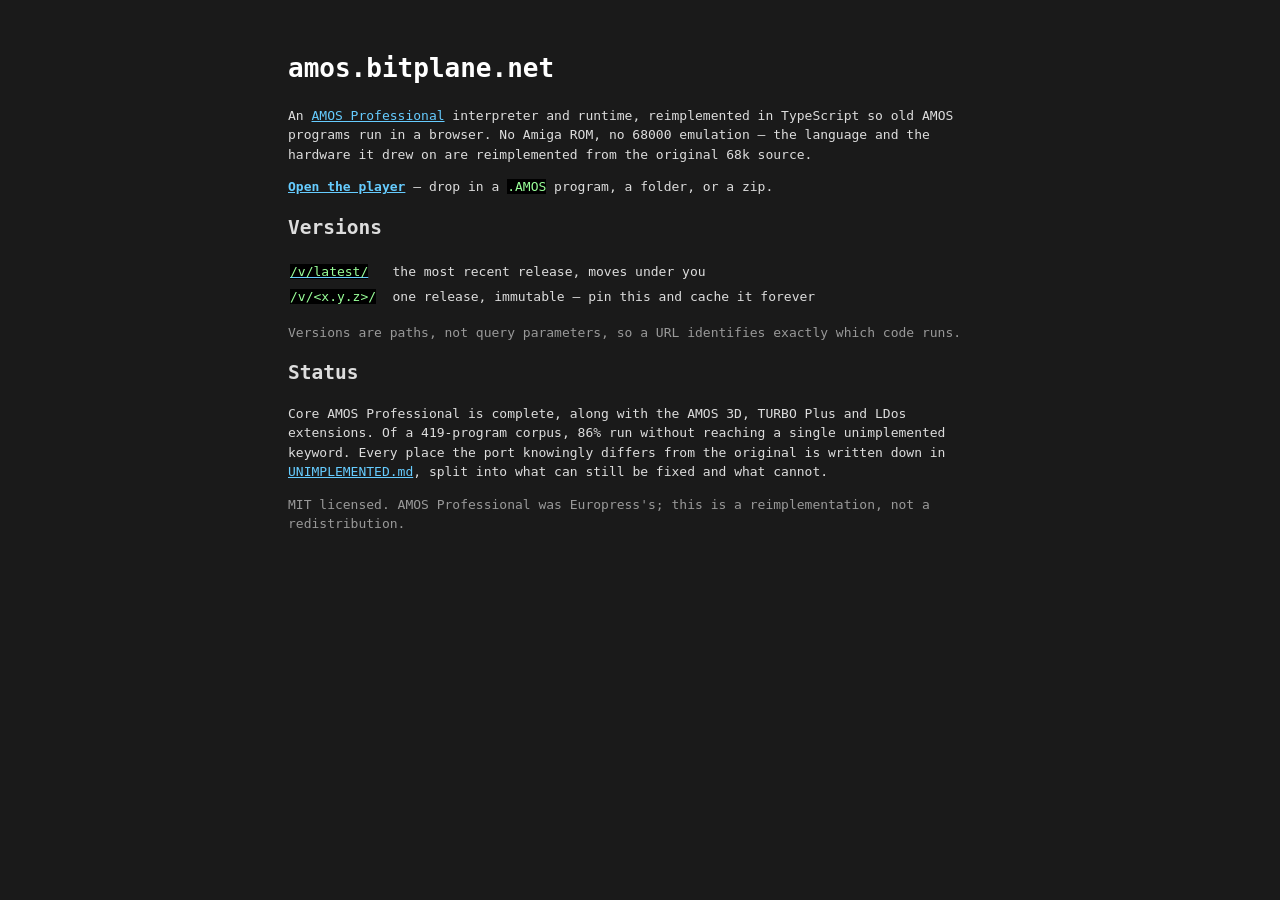
<file: index.html>
<!doctype html>
<meta charset="utf-8" />
<title>amos.bitplane.net</title>
<meta name="viewport" content="width=device-width, initial-scale=1" />
<style>
  :root { color-scheme: dark }
  body {
    background: #1a1a1a; color: #ddd; font-family: monospace;
    max-width: 44rem; margin: 0 auto; padding: 2rem 1rem; line-height: 1.5;
  }
  h1 { color: #fff }
  a { color: #6cf }
  code, pre { background: #000; color: #9f9 }
  pre { padding: .75rem; overflow-x: auto; border: 1px solid #333 }
  td { padding: .1rem .9rem .1rem 0; vertical-align: top }
  .note { color: #999 }
</style>

<h1>amos.bitplane.net</h1>

<p>An <a href="https://github.com/bitplane/amos-ts">AMOS Professional</a>
interpreter and runtime, reimplemented in TypeScript so old AMOS programs run
in a browser. No Amiga ROM, no 68000 emulation — the language and the hardware
it drew on are reimplemented from the original 68k source.</p>

<p><a href="v/latest/"><strong>Open the player</strong></a> — drop in a
<code>.AMOS</code> program, a folder, or a zip.</p>

<h2>Versions</h2>

<table>
  <tr><td><a href="v/latest/"><code>/v/latest/</code></a></td>
      <td>the most recent release, moves under you</td></tr>
  <tr><td><code>/v/&lt;x.y.z&gt;/</code></td>
      <td>one release, immutable — pin this and cache it forever</td></tr>
</table>

<p class="note">Versions are paths, not query parameters, so a URL identifies
exactly which code runs.</p>

<h2>Status</h2>

<p>Core AMOS Professional is complete, along with the AMOS 3D, TURBO Plus and
LDos extensions. Of a 419-program corpus, 86% run without reaching a single
unimplemented keyword. Every place the port knowingly differs from the
original is written down in
<a href="https://github.com/bitplane/amos-ts/blob/main/UNIMPLEMENTED.md">UNIMPLEMENTED.md</a>,
split into what can still be fixed and what cannot.</p>

<p class="note">MIT licensed. AMOS Professional was Europress's; this is a
reimplementation, not a redistribution.</p>
</file>
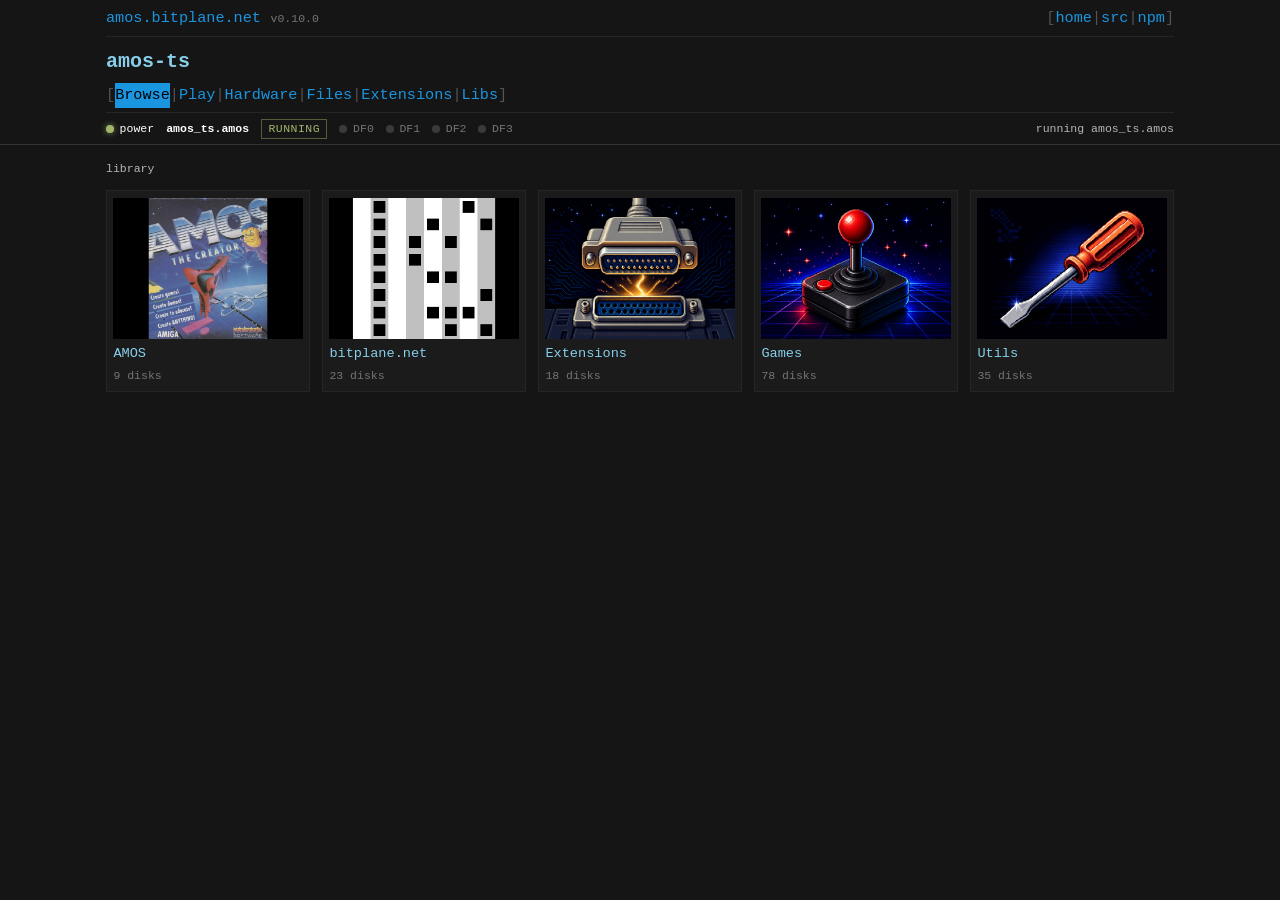
<file: v/0.10.0/index.html>
<!doctype html>
<html lang="en">
  <head>
    <meta charset="utf-8" />
    <meta name="viewport" content="width=device-width, initial-scale=1" />
    <title>amos-ts</title>
    <script type="module" crossorigin src="./assets/standalone.js"></script>
    <link rel="stylesheet" crossorigin href="./assets/index.css">
  </head>
  <body>
    <header id="top">
      <div class="wrap">
        <!--
          The same shape bitplane.net wears: the site on the left, its rooms on
          the right, and every bracket and pipe in .slash so the words are what
          you read. This page is a room of that site, so it says so first.
        -->
        <nav id="sitenav">
          <span id="brand"
            ><a href="https://amos.bitplane.net/">amos.</a><a href="https://bitplane.net">bitplane.net</a
            ><span id="version" title="which build of the player this page loaded"></span
          ></span>
          <span id="sitelinks"
            ><span class="slash">[</span><a href="https://bitplane.net/dev/amos/">home</a
            ><span class="slash">|</span><a href="https://github.com/bitplane/amos-ts">src</a
            ><span class="slash">|</span><a href="https://www.npmjs.com/package/amos-ts">npm</a
            ><span class="slash">]</span></span
          >
        </nav>
        <h1 id="title">amos-ts</h1>
        <nav id="tabbar"></nav>
        <div id="strip-host"></div>
      </div>
    </header>

    <main class="wrap" id="panels">
      <div id="panel-emulator">
        <div id="player"></div>
      </div>

      <div id="panel-files">
        <p class="panel-intro">
          Drop .AMOS programs, data files, folders, zips or .adf disk images anywhere on the page,
          or pick them below. Drag a row onto a drawer to move it, and click a program to run it.
        </p>
        <div id="filebar">
          <input type="file" id="file" accept=".amos,.AMOS,.txt,.zip,.tar,.gz,.abk,.iff,.adf" multiple />
        </div>
        <div id="fstree"></div>
      </div>
    </main>

  </body>
</html>
</file>
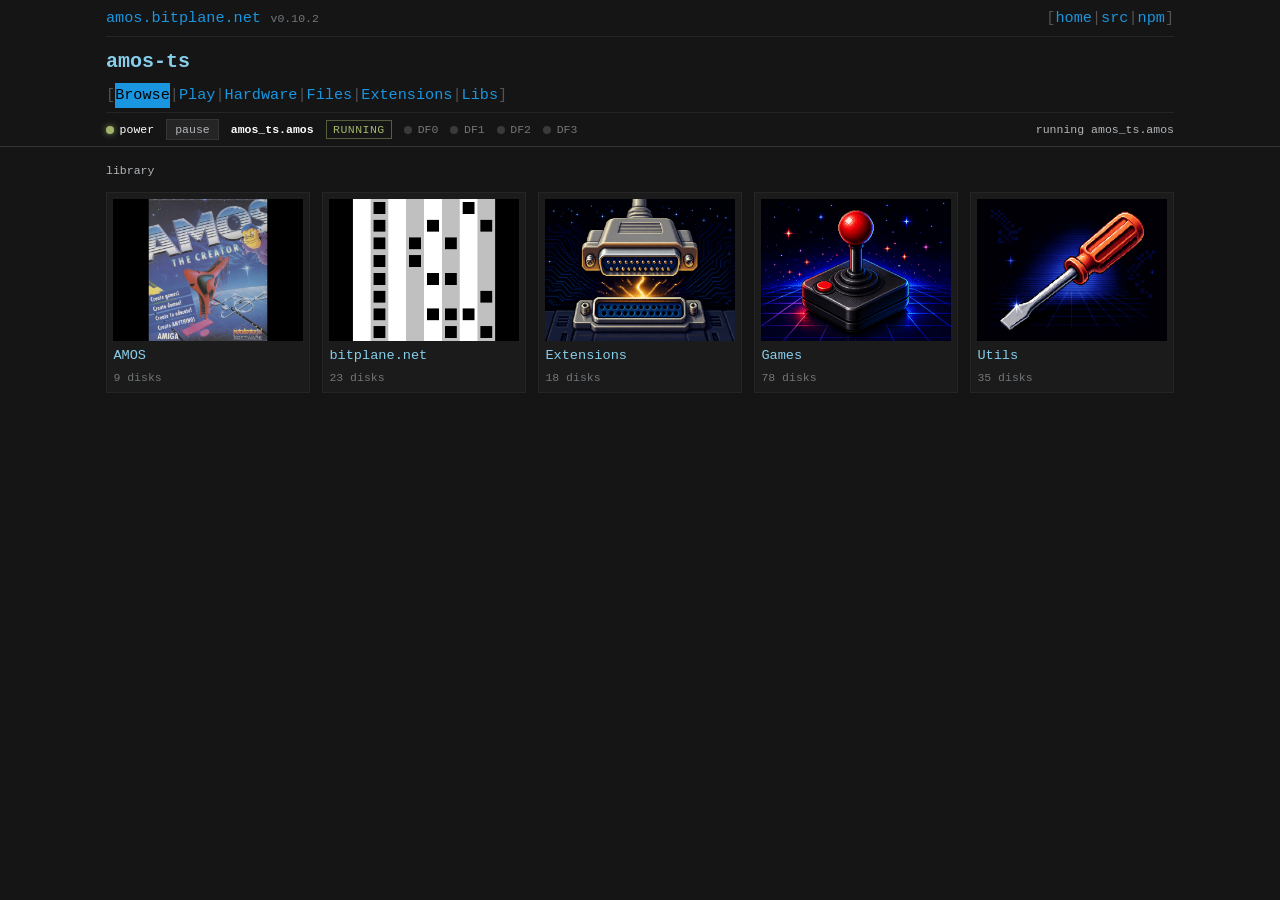
<file: v/0.10.2/index.html>
<!doctype html>
<html lang="en">
  <head>
    <meta charset="utf-8" />
    <meta name="viewport" content="width=device-width, initial-scale=1" />
    <title>amos-ts</title>
    <script type="module" crossorigin src="./assets/standalone.js"></script>
    <link rel="stylesheet" crossorigin href="./assets/index.css">
  </head>
  <body>
    <header id="top">
      <div class="wrap">
        <!--
          The same shape bitplane.net wears: the site on the left, its rooms on
          the right, and every bracket and pipe in .slash so the words are what
          you read. This page is a room of that site, so it says so first.
        -->
        <nav id="sitenav">
          <span id="brand"
            ><a href="https://amos.bitplane.net/">amos.</a><a href="https://bitplane.net">bitplane.net</a
            ><span id="version" title="which build of the player this page loaded"></span
          ></span>
          <span id="sitelinks"
            ><span class="slash">[</span><a href="https://bitplane.net/dev/amos/">home</a
            ><span class="slash">|</span><a href="https://github.com/bitplane/amos-ts">src</a
            ><span class="slash">|</span><a href="https://www.npmjs.com/package/amos-ts">npm</a
            ><span class="slash">]</span></span
          >
        </nav>
        <h1 id="title">amos-ts</h1>
        <nav id="tabbar"></nav>
        <div id="strip-host"></div>
      </div>
    </header>

    <main class="wrap" id="panels">
      <div id="panel-emulator">
        <div id="player"></div>
      </div>

      <div id="panel-files">
        <p class="panel-intro">
          Drop .AMOS programs, data files, folders, zips or .adf disk images anywhere on the page,
          or pick them below. Click a drawer to open it, a row to see what is inside it, and
          <em>get</em> to save anything back onto this computer.
        </p>
        <div id="filebar">
          <input type="file" id="file" accept=".amos,.AMOS,.txt,.zip,.tar,.gz,.abk,.iff,.adf" multiple />
        </div>
        <div id="fstree"></div>
      </div>
    </main>

  </body>
</html>
</file>
<file: v/0.10.0/assets/index.css>
:root{--bg: #151515;--panel: #1b1b1b;--raised: #252525;--line: #353535;--line-soft: #252525;--fg: #ffffff;--dim: #b4b7ba;--faint: #727578;--accent: #1a95e0;--accent-dim: #10527c;--slash: #535353;--head: skyblue;--on: #a1b56c;--off: #3a3a3a;--warn: #f7ca88;--bad: #ab4642;--tree-file: #7cafc2;--tree-dir: #f7ca88;--mono: "Menlo", "Monaco", "Lucida Console", "Liberation Mono", "DejaVu Sans Mono", "Bitstream Vera Sans Mono", "Courier New", monospace;--fs-title: 1.25rem;--fs-head: .95rem;--fs-body: .85rem;--fs-label: .72rem;--gap: .75rem;--radius: 0}*{box-sizing:border-box}body{margin:0;padding:0 0 3rem;background:var(--bg);color:var(--fg);font-family:var(--mono);font-size:var(--fs-body);line-height:1.4}.wrap{width:min(1100px,100%);margin:0 auto;padding:0 1rem}a{color:var(--accent);text-decoration:none;cursor:pointer}a:hover{background-color:var(--accent);color:#000}a:focus-visible{outline:1px solid var(--accent);outline-offset:1px}.slash{color:var(--slash)}#top{border-bottom:1px solid var(--line)}#sitenav{display:flex;justify-content:space-between;align-items:baseline;padding:.5rem 0 .4rem;border-bottom:1px solid var(--line-soft);font-size:var(--fs-head)}#brand a{color:var(--accent)}#version{margin-left:.6rem;color:var(--faint);font-size:var(--fs-label);font-variant-numeric:tabular-nums}#title{color:var(--head);font-size:var(--fs-title);font-weight:600;margin:.7rem 0 .3rem}#tabbar{display:flex;align-items:center;gap:0;flex-wrap:wrap;padding:.15rem 0 .3rem;font-size:var(--fs-head)}#tabbar:before{content:"[";color:var(--slash)}#tabbar:after{content:"]";color:var(--slash)}.tab{appearance:none;background:none;border:0;color:var(--accent);font:inherit;font-size:inherit;padding:.1rem 0;cursor:pointer}.tab-sep{margin:0}.tab:hover,.tab[aria-selected=true]{background-color:var(--accent);color:#000}.tab:focus-visible{outline:1px solid var(--accent);outline-offset:1px}#strip{display:flex;align-items:center;gap:var(--gap);flex-wrap:wrap;padding:.35rem 0;border-top:1px solid var(--line-soft);font-size:var(--fs-label);color:var(--dim)}.led{display:inline-flex;align-items:center;gap:.35rem;color:var(--faint);font-variant-numeric:tabular-nums}.led:before{content:"";width:.5rem;height:.5rem;border-radius:50%;background:var(--off)}.led.lit{color:var(--fg)}.led.lit:before{background:var(--on);box-shadow:0 0 6px color-mix(in srgb,var(--on) 70%,transparent)}.led.absent{opacity:.35}button.led{appearance:none;background:none;border:0;font:inherit;font-size:var(--fs-label);padding:0;cursor:pointer}button.led:hover{color:var(--accent)}button.led:focus-visible{outline:2px solid var(--accent);outline-offset:2px}#strip .spacer{margin-left:auto}#progname{color:var(--fg);font-weight:600}#status{color:var(--dim);min-height:1.2em}.panel{padding-top:1rem}.panel[hidden]{display:none}.panel-intro{color:var(--dim);margin:0 0 .9rem;max-width:68ch}.list{display:flex;flex-direction:column;gap:2px}.item{background:var(--panel);border:1px solid var(--line-soft);border-radius:var(--radius)}.item[open]{border-color:var(--line)}.item>summary{display:grid;grid-template-columns:1.1rem 1.4rem minmax(7rem,16rem) 1fr auto auto;align-items:center;gap:.6rem;padding:.45rem .7rem;cursor:pointer;list-style:none}.item-icon{width:1.4rem;text-align:center;font-size:.95rem;line-height:1}.item>summary::-webkit-details-marker{display:none}.item>summary:hover{background:var(--raised)}.item>summary:focus-visible{outline:2px solid var(--accent);outline-offset:-2px}.caret{color:var(--faint);transition:transform .12s ease}@media(prefers-reduced-motion:reduce){.caret{transition:none}}.item[open]>summary .caret{transform:rotate(90deg)}.item-label{color:var(--fg);font-weight:600;overflow:hidden;text-overflow:ellipsis;white-space:nowrap}.item-detail{color:var(--dim);overflow:hidden;text-overflow:ellipsis;white-space:nowrap}.item-detail.empty{color:var(--faint);font-style:italic}.chip{font-size:var(--fs-label);letter-spacing:.04em;text-transform:uppercase;padding:.05rem .4rem;border:1px solid var(--off);border-radius:var(--radius);color:var(--faint);white-space:nowrap}.chip.on{color:var(--on);border-color:color-mix(in srgb,var(--on) 45%,transparent)}.chip.warn{color:var(--warn);border-color:color-mix(in srgb,var(--warn) 45%,transparent)}.chip.bad{color:var(--bad);border-color:color-mix(in srgb,var(--bad) 45%,transparent)}.chip.fixed{color:var(--faint);border-style:dashed}.item-actions{display:flex;gap:.35rem}.item-body{border-top:1px solid var(--line-soft);padding:.7rem;color:var(--dim)}.uses{display:flex;flex-wrap:wrap;gap:.3rem;margin-top:.6rem}button.act.use.unsure{border-style:dashed}.about{margin:0 0 .7rem;max-width:68ch;color:var(--dim)}.about code{color:var(--fg)}.about a{color:var(--accent)}.facts{display:grid;grid-template-columns:minmax(6rem,max-content) 1fr;gap:.15rem .9rem;margin:0 0 .6rem;font-size:var(--fs-label)}.facts:last-child{margin-bottom:0}.facts dt{color:var(--faint);text-transform:uppercase;letter-spacing:.04em}.facts dd{margin:0;color:var(--fg);font-variant-numeric:tabular-nums}button.act{appearance:none;background:var(--raised);color:var(--dim);border:1px solid var(--line);border-radius:var(--radius);font:inherit;font-size:var(--fs-label);padding:.1rem .5rem;cursor:pointer}button.act:hover:not(:disabled){color:var(--accent);border-color:var(--accent-dim)}button.act:disabled{opacity:.4;cursor:default}button.act:focus-visible{outline:2px solid var(--accent);outline-offset:1px}select.act{appearance:none;background:var(--raised);color:var(--dim);border:1px solid var(--line);border-radius:var(--radius);font:inherit;font-size:var(--fs-label);padding:.1rem 1.2rem .1rem .5rem;cursor:pointer;background-image:linear-gradient(45deg,transparent 50%,currentColor 50%),linear-gradient(135deg,currentColor 50%,transparent 50%);background-position:right .55rem center,right .35rem center;background-size:.2rem .2rem;background-repeat:no-repeat}select.act:hover{color:var(--accent);border-color:var(--accent-dim)}select.act:focus-visible{outline:2px solid var(--accent);outline-offset:1px}select.act option{background:var(--raised);color:var(--fg)}#player{width:100%;border:2px solid var(--line);background:#000;line-height:0}#player.amos-focus{border-color:var(--accent)}#bar{display:flex;gap:var(--gap);align-items:center;flex-wrap:wrap;margin-bottom:.7rem}#bar label{color:var(--dim)}#bar select,#bar input[type=file]{font:inherit;font-size:var(--fs-label);background:var(--raised);color:var(--fg);border:1px solid var(--line);border-radius:var(--radius);padding:.1rem .3rem}.hint{color:var(--faint);font-size:var(--fs-label)}.field{display:flex;align-items:center;gap:.5rem;font-size:var(--fs-label);color:var(--faint);text-transform:uppercase;letter-spacing:.04em;margin-bottom:.6rem;cursor:pointer}.field:last-child{margin-bottom:0}.field-hint{text-transform:none;letter-spacing:0;color:var(--faint);opacity:.8}.field input[type=checkbox]{accent-color:var(--accent);margin:0}#filebar{margin-bottom:.8rem}#filebar input[type=file]{font:inherit;font-size:var(--fs-label);color:var(--dim)}#filebar input[type=file]::file-selector-button{font:inherit;font-size:var(--fs-label);background:var(--raised);color:var(--dim);border:1px solid var(--line);border-radius:var(--radius);padding:.15rem .6rem;margin-right:.6rem;cursor:pointer}#filebar input[type=file]::file-selector-button:hover{color:var(--accent);border-color:var(--accent-dim)}body.dragging{outline:3px dashed var(--accent);outline-offset:-6px}#fstree{max-height:60vh;overflow:auto;white-space:pre;line-height:1.35}#fstree .vol{color:var(--accent)}#fstree a{color:var(--tree-file);cursor:pointer;text-decoration:underline}#fstree a.dir{color:var(--tree-dir);text-decoration:none}#fstree a:hover{background-color:var(--tree-file);color:#000}#fstree a.dir:hover{background-color:var(--tree-dir);color:#000}#fstree a.act:hover{background-color:var(--faint);color:#000}#fstree a.act{color:var(--faint);text-decoration:none;margin-left:8px;visibility:hidden}#fstree div:hover a.act{visibility:visible}#fstree a.act:hover{color:var(--accent)}#fstree div.over{background:var(--raised);outline:1px dashed var(--accent)}.speechbox{margin-top:.8rem;padding-top:.8rem;border-top:1px solid var(--line-soft)}.speech-line{display:flex;gap:.5rem;margin-bottom:.8rem}input.speech-text{flex:1;min-width:0;font:inherit;font-size:var(--fs-body);color:var(--fg);background:var(--bg);border:1px solid var(--line);border-radius:var(--radius);padding:.25rem .45rem}input.speech-text:focus-visible{outline:none;border-color:var(--accent)}.speechbox .field input[type=range]{accent-color:var(--accent);flex:1;max-width:14rem;min-width:0}code.speech-phonemes{display:block;font-family:var(--mono);font-size:var(--fs-label);color:var(--accent);word-break:break-all;min-height:1.1em;margin-top:.4rem}.speech-status{font-size:var(--fs-label);color:var(--faint);margin:.35rem 0 0}.speech-status.bad{color:var(--bad)}.crumbs{margin:0 0 .8rem;display:flex;align-items:center;font-size:var(--fs-label);color:var(--dim)}.crumbs a{cursor:pointer}.browse-grid{display:grid;grid-template-columns:repeat(auto-fill,minmax(11rem,1fr));gap:.75rem}.card{display:flex;flex-direction:column;gap:.3rem;padding:.4rem;text-align:left;font:inherit;color:var(--fg);background:var(--panel);border:1px solid var(--line-soft);border-radius:var(--radius);cursor:pointer}.card:hover,.card:focus-visible{border-color:var(--accent);background:var(--raised)}.card-art{aspect-ratio:4 / 3;background:#000;border-radius:var(--radius);overflow:hidden;display:flex;align-items:center;justify-content:center}.card-art img{width:100%;height:100%;object-fit:contain}.card-noimg img{display:none}.card-noart{color:var(--faint);font-size:var(--fs-label);padding:0 .5rem;text-align:center}.card-name{color:var(--head);overflow-wrap:anywhere}.card-facts{font-size:var(--fs-label);color:var(--faint)}.browse-empty{color:var(--dim)}.browse-empty.bad{color:var(--bad)}.menu{position:fixed;z-index:50;min-width:12rem;padding:.2rem 0;background:var(--panel);border:1px solid var(--line);box-shadow:0 2px 8px #000}.menu-item{display:flex;justify-content:space-between;gap:1.5rem;width:100%;padding:.25rem .6rem;appearance:none;background:none;border:0;font:inherit;font-size:var(--fs-label);color:var(--fg);text-align:left;cursor:pointer}.menu-item:hover:not(:disabled){background:var(--accent);color:#000}.menu-item:disabled{color:var(--faint);cursor:default}.menu-detail{color:var(--faint)}.menu-item:hover:not(:disabled) .menu-detail{color:#000}@media(max-width:640px){.item>summary{grid-template-columns:1.1rem 1.4rem 1fr auto;row-gap:.2rem}.item-detail{grid-column:3 / -1}}
</file>
<file: v/0.10.2/assets/index.css>
:root{--bg: #151515;--panel: #1b1b1b;--raised: #252525;--line: #353535;--line-soft: #252525;--fg: #ffffff;--dim: #b4b7ba;--faint: #727578;--accent: #1a95e0;--accent-dim: #10527c;--slash: #535353;--head: skyblue;--on: #a1b56c;--off: #3a3a3a;--warn: #f7ca88;--bad: #ab4642;--tree-file: #7cafc2;--tree-dir: #f7ca88;--mono: "Menlo", "Monaco", "Lucida Console", "Liberation Mono", "DejaVu Sans Mono", "Bitstream Vera Sans Mono", "Courier New", monospace;--fs-title: 1.25rem;--fs-head: .95rem;--fs-body: .85rem;--fs-label: .72rem;--gap: .75rem;--radius: 0}*{box-sizing:border-box}body{margin:0;padding:0 0 3rem;background:var(--bg);color:var(--fg);font-family:var(--mono);font-size:var(--fs-body);line-height:1.4}.wrap{width:min(1100px,100%);margin:0 auto;padding:0 1rem}a{color:var(--accent);text-decoration:none;cursor:pointer}a:hover{background-color:var(--accent);color:#000}a:focus-visible{outline:1px solid var(--accent);outline-offset:1px}.slash{color:var(--slash)}#top{border-bottom:1px solid var(--line)}#sitenav{display:flex;justify-content:space-between;align-items:baseline;padding:.5rem 0 .4rem;border-bottom:1px solid var(--line-soft);font-size:var(--fs-head)}#brand a{color:var(--accent)}#version{margin-left:.6rem;color:var(--faint);font-size:var(--fs-label);font-variant-numeric:tabular-nums}#title{color:var(--head);font-size:var(--fs-title);font-weight:600;margin:.7rem 0 .3rem}#tabbar{display:flex;align-items:center;gap:0;flex-wrap:wrap;padding:.15rem 0 .3rem;font-size:var(--fs-head)}#tabbar:before{content:"[";color:var(--slash)}#tabbar:after{content:"]";color:var(--slash)}.tab{appearance:none;background:none;border:0;color:var(--accent);font:inherit;font-size:inherit;padding:.1rem 0;cursor:pointer}.tab-sep{margin:0}.tab:hover,.tab[aria-selected=true]{background-color:var(--accent);color:#000}.tab:focus-visible{outline:1px solid var(--accent);outline-offset:1px}#strip{display:flex;align-items:center;gap:var(--gap);flex-wrap:wrap;padding:.35rem 0;border-top:1px solid var(--line-soft);font-size:var(--fs-label);color:var(--dim)}.led{display:inline-flex;align-items:center;gap:.35rem;color:var(--faint);font-variant-numeric:tabular-nums}.led:before{content:"";width:.5rem;height:.5rem;border-radius:50%;background:var(--off)}.led.lit{color:var(--fg)}.led.lit:before{background:var(--on);box-shadow:0 0 6px color-mix(in srgb,var(--on) 70%,transparent)}.led.absent{opacity:.35}button.led{appearance:none;background:none;border:0;font:inherit;font-size:var(--fs-label);padding:0;cursor:pointer}button.led:hover{color:var(--accent)}button.led:focus-visible{outline:2px solid var(--accent);outline-offset:2px}#strip .spacer{margin-left:auto}#progname{color:var(--fg);font-weight:600}#status{color:var(--dim);min-height:1.2em}.panel{padding-top:1rem}.panel[hidden]{display:none}.panel-intro{color:var(--dim);margin:0 0 .9rem;max-width:68ch}.list{display:flex;flex-direction:column;gap:2px}.item{background:var(--panel);border:1px solid var(--line-soft);border-radius:var(--radius)}.item[open]{border-color:var(--line)}.item>summary{display:grid;grid-template-columns:1.1rem 1.4rem minmax(7rem,16rem) 1fr auto auto;align-items:center;gap:.6rem;padding:.45rem .7rem;cursor:pointer;list-style:none}.item-icon{width:1.4rem;text-align:center;font-size:.95rem;line-height:1}.item>summary::-webkit-details-marker{display:none}.item>summary:hover{background:var(--raised)}.item>summary:focus-visible{outline:2px solid var(--accent);outline-offset:-2px}.caret{color:var(--faint);transition:transform .12s ease}@media(prefers-reduced-motion:reduce){.caret{transition:none}}.item[open]>summary .caret{transform:rotate(90deg)}.item-label{color:var(--fg);font-weight:600;overflow:hidden;text-overflow:ellipsis;white-space:nowrap}button.item-label{appearance:none;background:none;border:0;padding:0;font:inherit;font-weight:600;text-align:left;color:var(--tree-dir);cursor:pointer}button.item-label:hover{color:var(--fg);text-decoration:underline}button.item-label:focus-visible{outline:2px solid var(--accent);outline-offset:1px}.item-detail{color:var(--dim);overflow:hidden;text-overflow:ellipsis;white-space:nowrap}.item-detail.empty{color:var(--faint);font-style:italic}.chip{font-size:var(--fs-label);letter-spacing:.04em;text-transform:uppercase;padding:.05rem .4rem;border:1px solid var(--off);border-radius:var(--radius);color:var(--faint);white-space:nowrap}.chip.on{color:var(--on);border-color:color-mix(in srgb,var(--on) 45%,transparent)}.chip.warn{color:var(--warn);border-color:color-mix(in srgb,var(--warn) 45%,transparent)}.chip.bad{color:var(--bad);border-color:color-mix(in srgb,var(--bad) 45%,transparent)}.chip.fixed{color:var(--faint);border-style:dashed}.item-actions{display:flex;gap:.35rem}.item-body{border-top:1px solid var(--line-soft);padding:.7rem;color:var(--dim)}.uses{display:flex;flex-wrap:wrap;gap:.3rem;margin-top:.6rem}button.act.use.unsure{border-style:dashed}.about{margin:0 0 .7rem;max-width:68ch;color:var(--dim)}.about code{color:var(--fg)}.about a{color:var(--accent)}.facts{display:grid;grid-template-columns:minmax(6rem,max-content) 1fr;gap:.15rem .9rem;margin:0 0 .6rem;font-size:var(--fs-label)}.facts:last-child{margin-bottom:0}.facts dt{color:var(--faint);text-transform:uppercase;letter-spacing:.04em}.facts dd{margin:0;color:var(--fg);font-variant-numeric:tabular-nums}button.act{appearance:none;background:var(--raised);color:var(--dim);border:1px solid var(--line);border-radius:var(--radius);font:inherit;font-size:var(--fs-label);padding:.1rem .5rem;cursor:pointer}button.act:hover:not(:disabled){color:var(--accent);border-color:var(--accent-dim)}button.act:disabled{opacity:.4;cursor:default}button.act:focus-visible{outline:2px solid var(--accent);outline-offset:1px}select.act{appearance:none;background:var(--raised);color:var(--dim);border:1px solid var(--line);border-radius:var(--radius);font:inherit;font-size:var(--fs-label);padding:.1rem 1.2rem .1rem .5rem;cursor:pointer;background-image:linear-gradient(45deg,transparent 50%,currentColor 50%),linear-gradient(135deg,currentColor 50%,transparent 50%);background-position:right .55rem center,right .35rem center;background-size:.2rem .2rem;background-repeat:no-repeat}select.act:hover{color:var(--accent);border-color:var(--accent-dim)}select.act:focus-visible{outline:2px solid var(--accent);outline-offset:1px}select.act option{background:var(--raised);color:var(--fg)}#player{width:100%;border:2px solid var(--line);background:#000;line-height:0}#player.amos-focus{border-color:var(--accent)}#bar{display:flex;gap:var(--gap);align-items:center;flex-wrap:wrap;margin-bottom:.7rem}#bar label{color:var(--dim)}#bar select,#bar input[type=file]{font:inherit;font-size:var(--fs-label);background:var(--raised);color:var(--fg);border:1px solid var(--line);border-radius:var(--radius);padding:.1rem .3rem}.hint{color:var(--faint);font-size:var(--fs-label)}.field{display:flex;align-items:center;gap:.5rem;font-size:var(--fs-label);color:var(--faint);text-transform:uppercase;letter-spacing:.04em;margin-bottom:.6rem;cursor:pointer}.field:last-child{margin-bottom:0}.field-hint{text-transform:none;letter-spacing:0;color:var(--faint);opacity:.8}.field input[type=checkbox]{accent-color:var(--accent);margin:0}#filebar{margin-bottom:.8rem}#filebar input[type=file]{font:inherit;font-size:var(--fs-label);color:var(--dim)}#filebar input[type=file]::file-selector-button{font:inherit;font-size:var(--fs-label);background:var(--raised);color:var(--dim);border:1px solid var(--line);border-radius:var(--radius);padding:.15rem .6rem;margin-right:.6rem;cursor:pointer}#filebar input[type=file]::file-selector-button:hover{color:var(--accent);border-color:var(--accent-dim)}body.dragging{outline:3px dashed var(--accent);outline-offset:-6px}.fm{display:grid;grid-template-columns:minmax(9rem,15rem) minmax(0,1fr);gap:var(--gap);align-items:start}@media(max-width:46rem){.fm{grid-template-columns:minmax(0,1fr)}.fm-tree{max-height:30vh}}.fm-tree{max-height:60vh;overflow:auto;border-right:1px solid var(--line-soft);padding-right:.4rem;line-height:1.5}.fm-node{display:flex;align-items:baseline;gap:.15rem;white-space:nowrap;border-radius:var(--radius)}.fm-node.here{background:var(--raised)}.fm-node.over{background:var(--raised);outline:1px dashed var(--accent)}.fm-twist,.fm-vol,.fm-dir{appearance:none;background:none;border:0;font:inherit;padding:0;cursor:pointer;text-align:left}.fm-twist{color:var(--faint);width:1em;flex:none}.fm-vol{color:var(--accent);font-weight:600}.fm-dir{color:var(--tree-dir);overflow:hidden;text-overflow:ellipsis}.fm-vol:hover,.fm-dir:hover,.fm-twist:hover{color:var(--fg)}.fm-pane{min-width:0}.fm-crumbs{display:flex;align-items:baseline;flex-wrap:wrap;gap:.2rem;margin-bottom:.4rem;padding-bottom:.4rem;border-bottom:1px solid var(--line-soft);font-size:var(--fs-label)}.fm-crumbs button{appearance:none;background:none;border:0;font:inherit;padding:0;color:var(--accent);cursor:pointer}.fm-crumbs button:hover{text-decoration:underline}.fm-crumbs span{color:var(--dim)}.fm-crumb-actions{margin-left:auto;display:flex;gap:.3rem}.fm-crumb-actions button.act{color:var(--dim)}.item.over{outline:1px dashed var(--accent)}.fm-empty{color:var(--faint);font-size:var(--fs-label);padding:.6rem 0}canvas.fm-shot{display:block;max-width:100%;image-rendering:pixelated;background:#000;border:1px solid var(--line);margin-bottom:.6rem}.vw-tabs{display:flex;flex-wrap:wrap;gap:.25rem;margin-bottom:.6rem;border-bottom:1px solid var(--line-soft);padding-bottom:.35rem}button.vw-tab{appearance:none;background:none;border:1px solid transparent;border-radius:var(--radius);font:inherit;font-size:var(--fs-label);padding:.1rem .45rem;color:var(--dim);cursor:pointer;white-space:nowrap}button.vw-tab:hover{color:var(--fg)}button.vw-tab.on{color:var(--accent);border-color:var(--accent-dim);background:var(--raised)}.vw-panel{min-width:0}.vw-bad{color:var(--warn);font-size:var(--fs-label)}.vw-grid{display:flex;flex-wrap:wrap;gap:var(--gap);align-items:flex-end;max-height:24rem;overflow:auto}.vw-cell{margin:0;max-width:100%}.vw-cell figcaption{font-size:var(--fs-label);color:var(--faint);margin-top:.2rem;font-variant-numeric:tabular-nums}.vw-rows{max-height:20rem;overflow:auto;font-size:var(--fs-label)}.vw-rows>div{display:flex;align-items:baseline;gap:.5rem;padding:.1rem 0}.vw-rows>div>span:nth-child(2){overflow:hidden;text-overflow:ellipsis;white-space:nowrap}.vw-detail{margin-left:auto;color:var(--faint);font-variant-numeric:tabular-nums;white-space:nowrap}pre.vw-hex{white-space:pre;overflow-x:auto;word-break:normal}.fm-members{max-height:16rem;overflow:auto;font-size:var(--fs-label);line-height:1.5}.fm-members div{display:flex;gap:var(--gap)}.fm-members div span:first-child{overflow:hidden;text-overflow:ellipsis;white-space:nowrap}.fm-member-size{margin-left:auto;color:var(--faint);font-variant-numeric:tabular-nums;flex:none}pre.fm-text{max-height:16rem;overflow:auto;margin:0;font-size:var(--fs-label);line-height:1.4;white-space:pre-wrap;word-break:break-word;color:var(--dim)}.fm-more{color:var(--faint);font-size:var(--fs-label);margin:.4rem 0 0}.speechbox{margin-top:.8rem;padding-top:.8rem;border-top:1px solid var(--line-soft)}.speech-line{display:flex;gap:.5rem;margin-bottom:.8rem}input.speech-text{flex:1;min-width:0;font:inherit;font-size:var(--fs-body);color:var(--fg);background:var(--bg);border:1px solid var(--line);border-radius:var(--radius);padding:.25rem .45rem}input.speech-text:focus-visible{outline:none;border-color:var(--accent)}.speechbox .field input[type=range]{accent-color:var(--accent);flex:1;max-width:14rem;min-width:0}code.speech-phonemes{display:block;font-family:var(--mono);font-size:var(--fs-label);color:var(--accent);word-break:break-all;min-height:1.1em;margin-top:.4rem}.speech-status{font-size:var(--fs-label);color:var(--faint);margin:.35rem 0 0}.speech-status.bad{color:var(--bad)}.crumbs{margin:0 0 .8rem;display:flex;align-items:center;font-size:var(--fs-label);color:var(--dim)}.crumbs a{cursor:pointer}.browse-grid{display:grid;grid-template-columns:repeat(auto-fill,minmax(11rem,1fr));gap:.75rem}.card{display:flex;flex-direction:column;gap:.3rem;padding:.4rem;text-align:left;font:inherit;color:var(--fg);background:var(--panel);border:1px solid var(--line-soft);border-radius:var(--radius);cursor:pointer}.card:hover,.card:focus-visible{border-color:var(--accent);background:var(--raised)}.card-art{aspect-ratio:4 / 3;background:#000;border-radius:var(--radius);overflow:hidden;display:flex;align-items:center;justify-content:center}.card-art img{width:100%;height:100%;object-fit:contain}.card-noimg img{display:none}.card-noart{color:var(--faint);font-size:var(--fs-label);padding:0 .5rem;text-align:center}.card-name{color:var(--head);overflow-wrap:anywhere}.card-facts{font-size:var(--fs-label);color:var(--faint)}.browse-empty{color:var(--dim)}.browse-empty.bad{color:var(--bad)}.menu{position:fixed;z-index:50;min-width:12rem;padding:.2rem 0;background:var(--panel);border:1px solid var(--line);box-shadow:0 2px 8px #000}.menu-item{display:flex;justify-content:space-between;gap:1.5rem;width:100%;padding:.25rem .6rem;appearance:none;background:none;border:0;font:inherit;font-size:var(--fs-label);color:var(--fg);text-align:left;cursor:pointer}.menu-item:hover:not(:disabled){background:var(--accent);color:#000}.menu-item:disabled{color:var(--faint);cursor:default}.menu-detail{color:var(--faint)}.menu-item:hover:not(:disabled) .menu-detail{color:#000}@media(max-width:640px){.item>summary{grid-template-columns:1.1rem 1.4rem 1fr auto;row-gap:.2rem}.item-detail{grid-column:3 / -1}}
</file>
